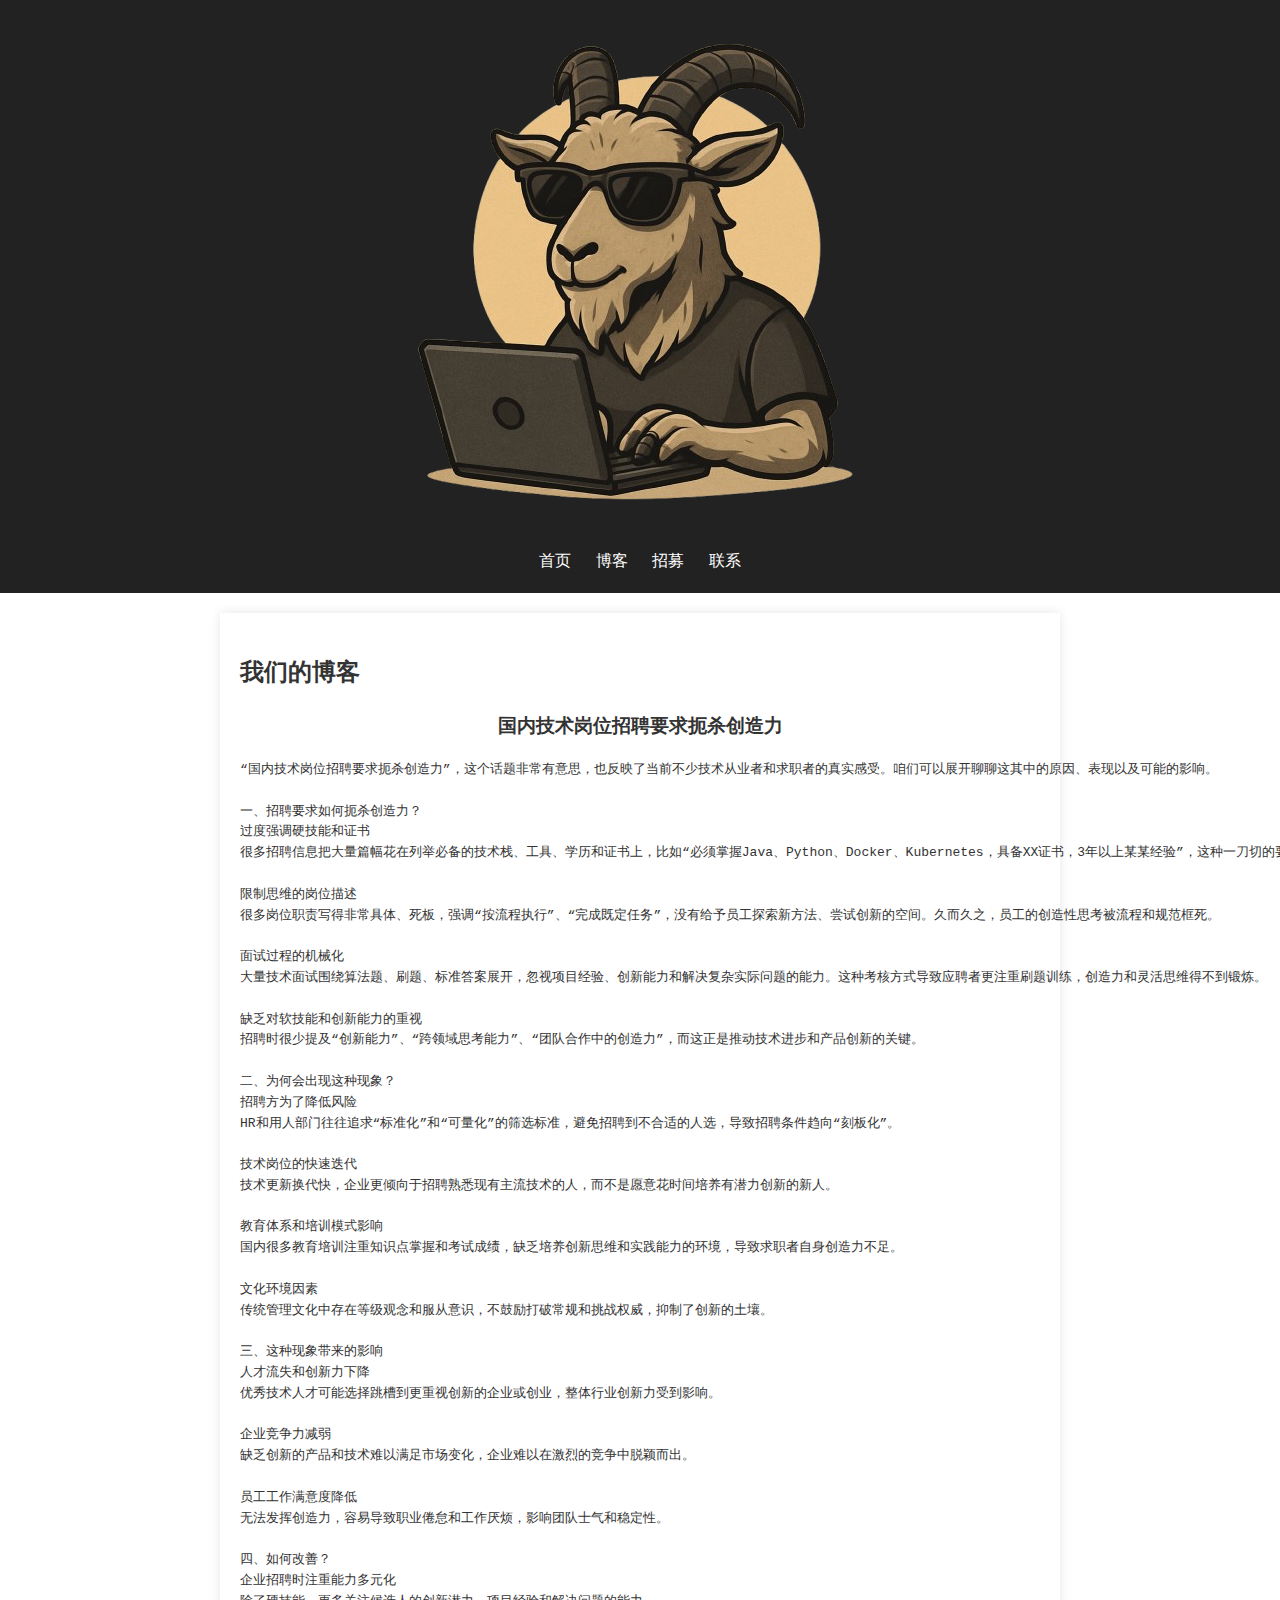
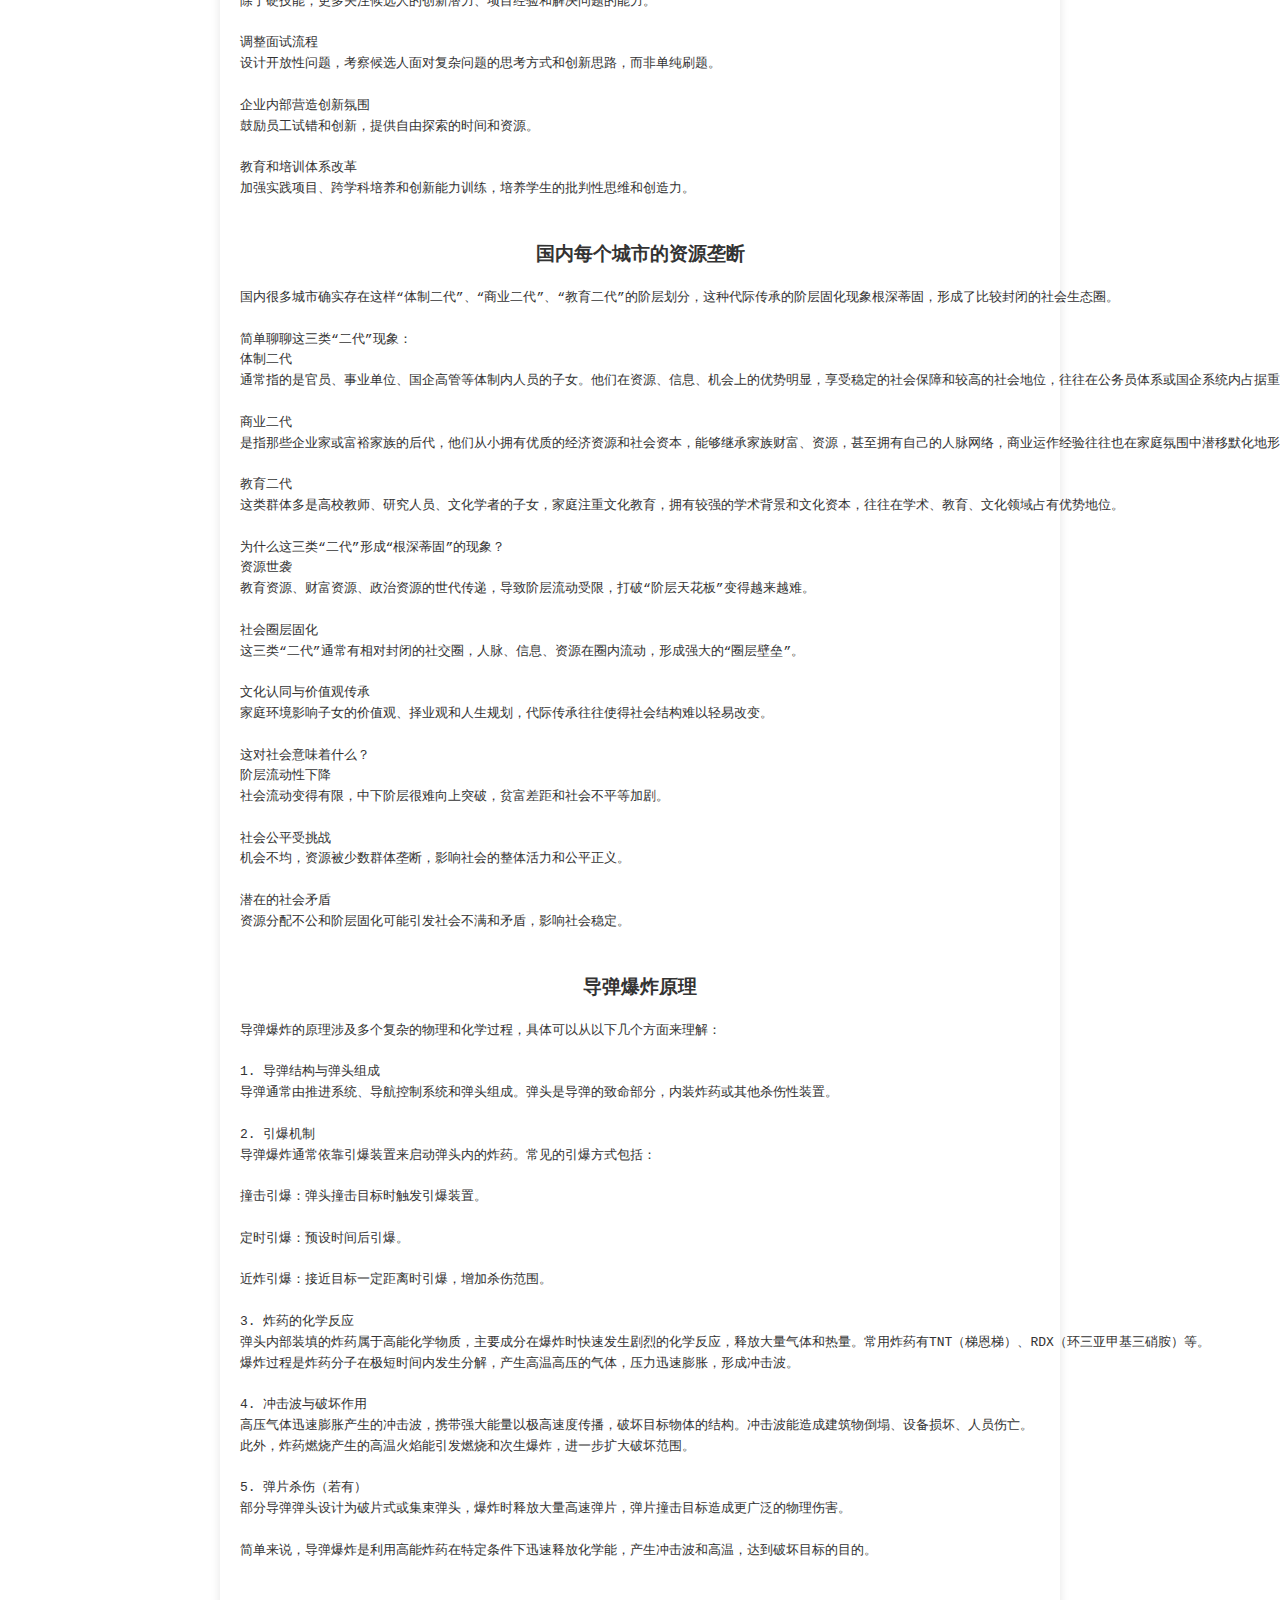
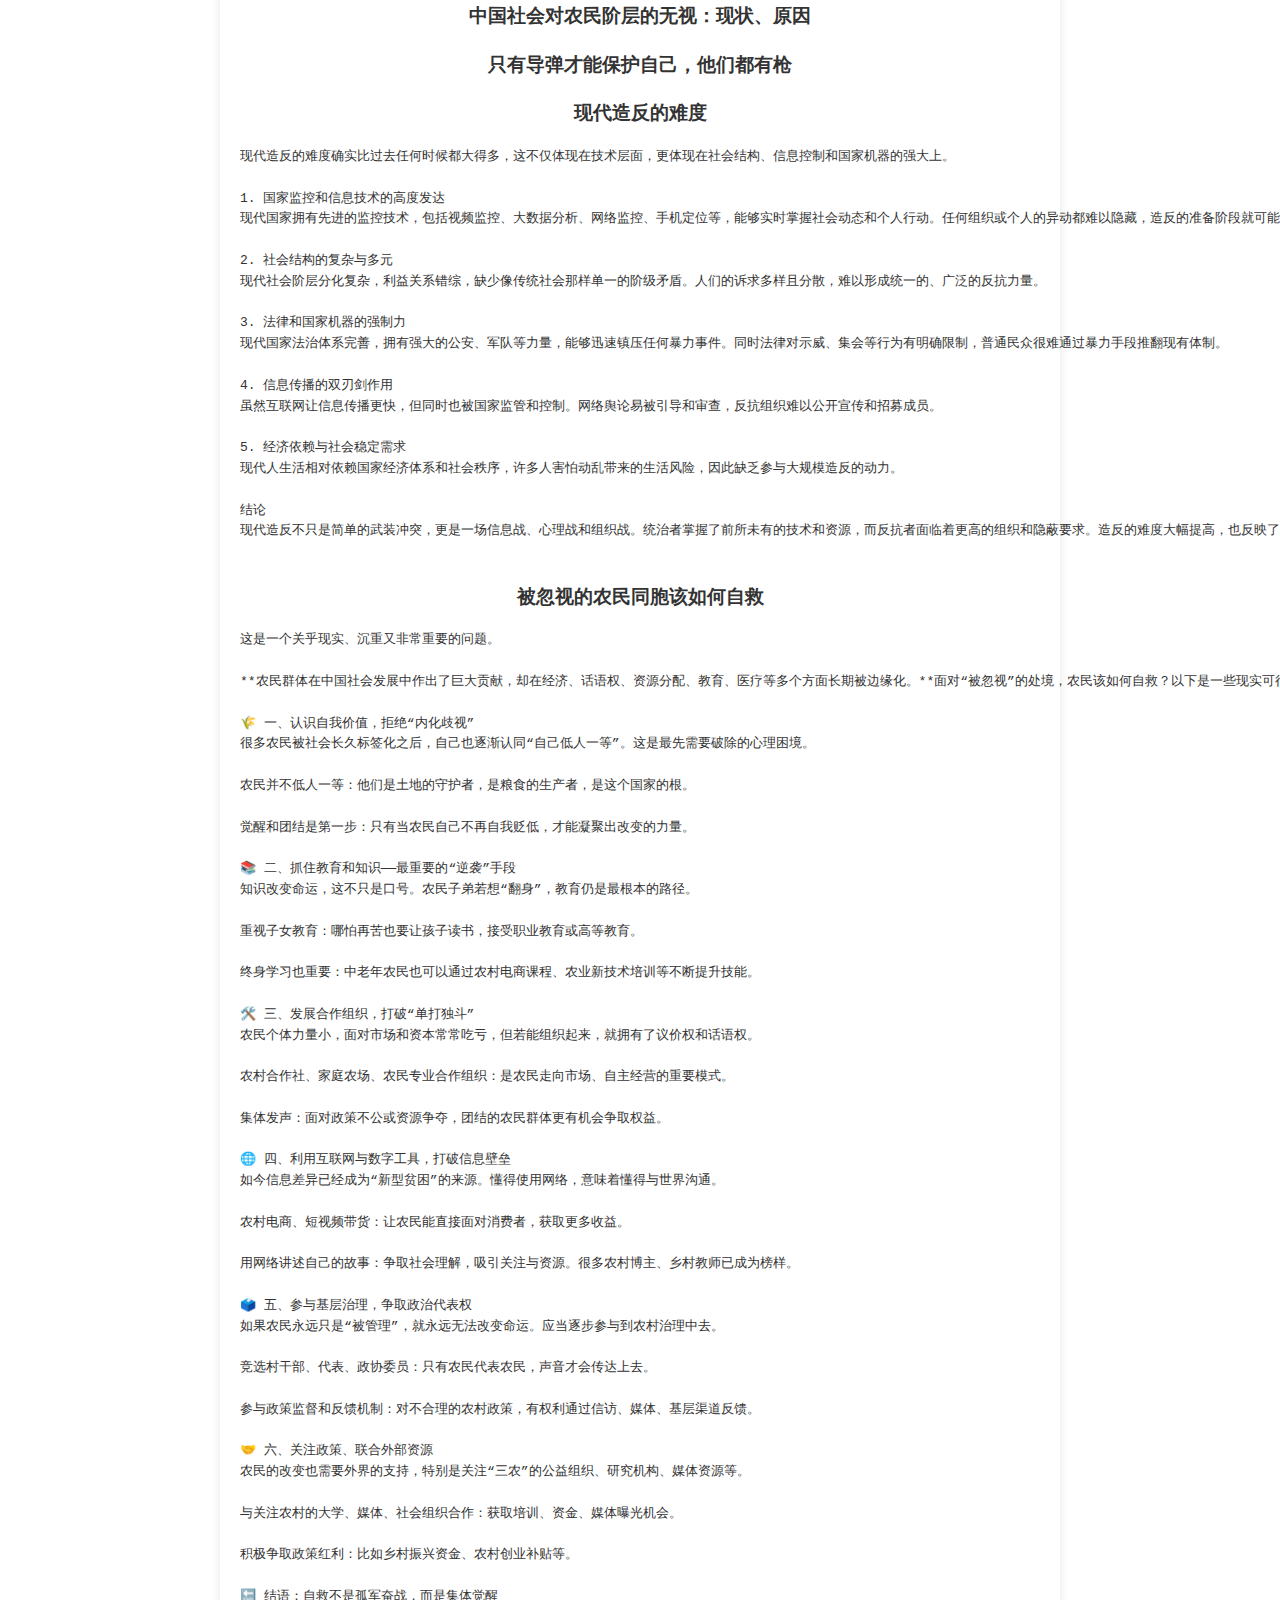
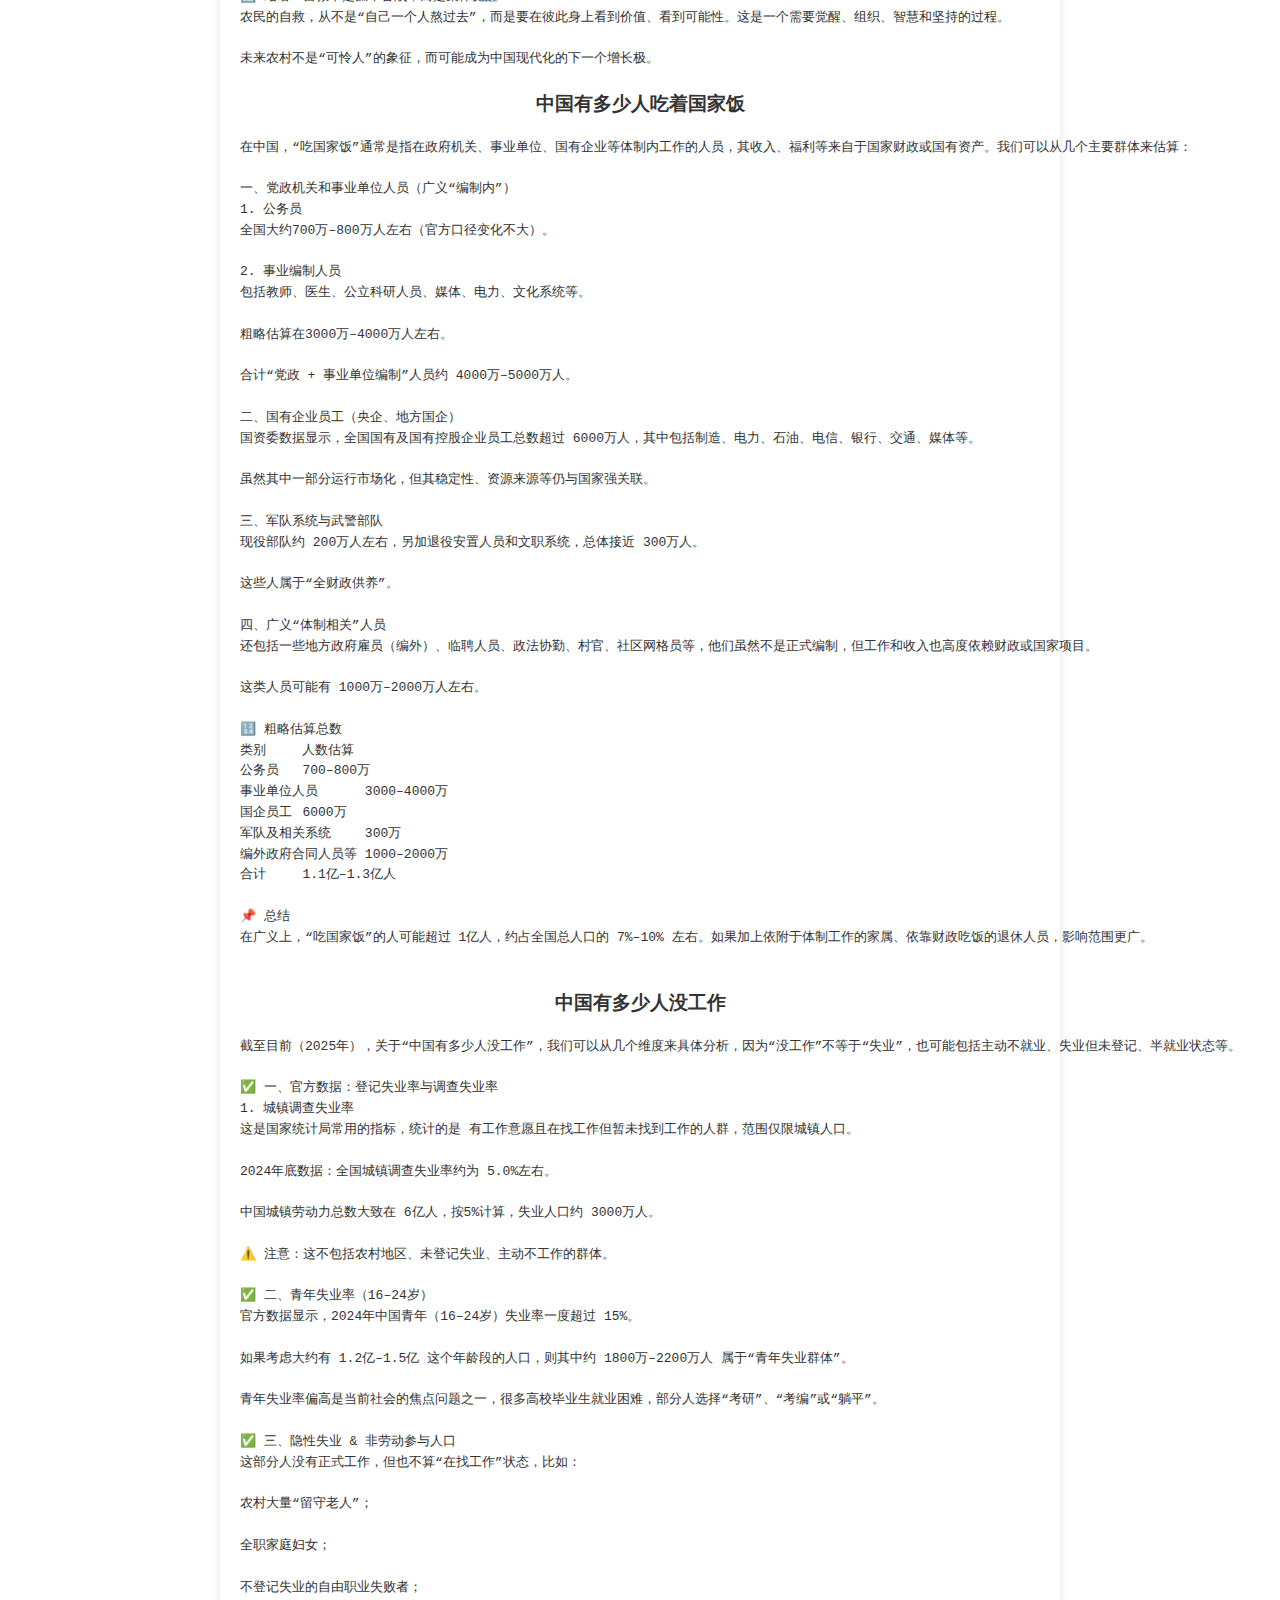
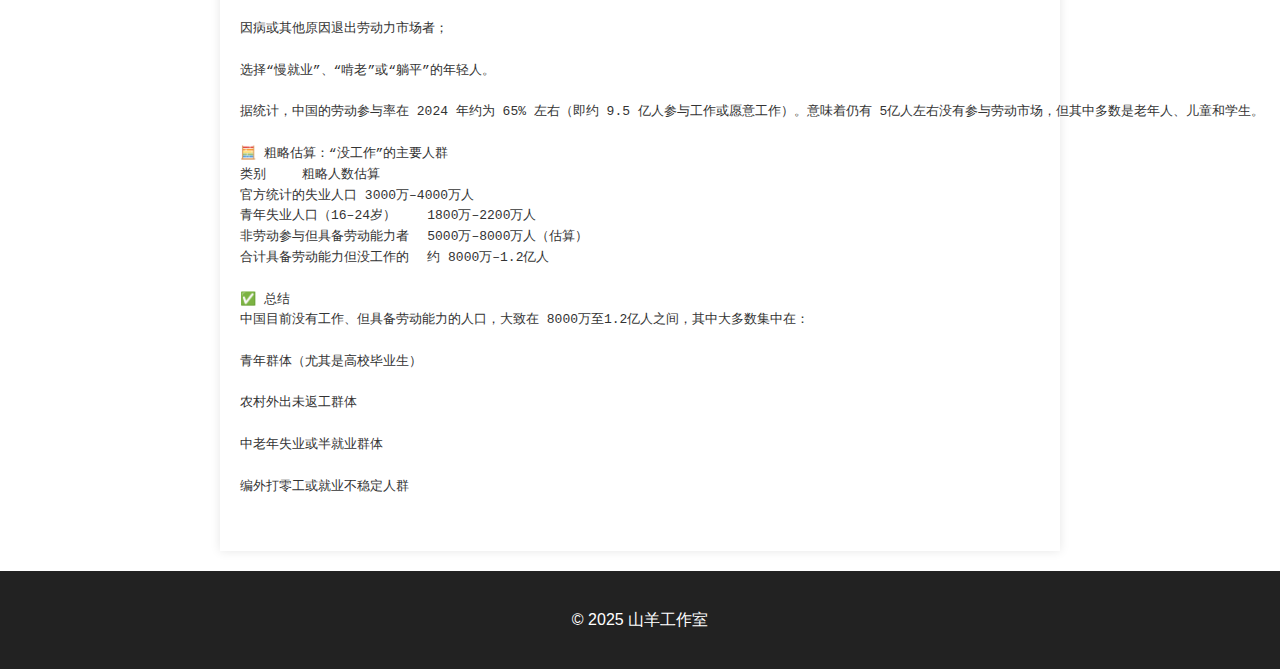
<file: blog.html>
<!DOCTYPE html>
<html lang="zh">

<head>
    <meta charset="UTF-8" />
    <meta name="viewport" content="width=device-width, initial-scale=1.0" />
    <title>博客 - 山羊工作室</title>
    <link rel="stylesheet" href="style.css">
    <link rel="icon" href="logo2.png" type="image/x-icon">
</head>

<body>
    <header>
        <div class="logo">
            <!-- <img src="https://avatars.githubusercontent.com/u/172676649?v=4"> -->
            <img src="logo2.png">
            <div>
                <h2 id="blogTitle"></h2>
                <p id="blogWord"></p>
            </div>
        </div>
        <nav>
            <a href=" index.html">首页</a>
            <a href="blog.html">博客</a>
            <a href="joinus.html">招募</a>
            <a href="contact.html">联系</a>
        </nav>
    </header>
    <main>
        <h2>我们的博客</h2>
        <section>
            <article>
                <h3 style="text-align: center;">国内技术岗位招聘要求扼杀创造力</h3>
                <pre>
“国内技术岗位招聘要求扼杀创造力”，这个话题非常有意思，也反映了当前不少技术从业者和求职者的真实感受。咱们可以展开聊聊这其中的原因、表现以及可能的影响。

一、招聘要求如何扼杀创造力？
过度强调硬技能和证书
很多招聘信息把大量篇幅花在列举必备的技术栈、工具、学历和证书上，比如“必须掌握Java、Python、Docker、Kubernetes，具备XX证书，3年以上某某经验”，这种一刀切的要求容易让求职者只为了满足清单去学习，而非真正理解和创新。

限制思维的岗位描述
很多岗位职责写得非常具体、死板，强调“按流程执行”、“完成既定任务”，没有给予员工探索新方法、尝试创新的空间。久而久之，员工的创造性思考被流程和规范框死。

面试过程的机械化
大量技术面试围绕算法题、刷题、标准答案展开，忽视项目经验、创新能力和解决复杂实际问题的能力。这种考核方式导致应聘者更注重刷题训练，创造力和灵活思维得不到锻炼。

缺乏对软技能和创新能力的重视
招聘时很少提及“创新能力”、“跨领域思考能力”、“团队合作中的创造力”，而这正是推动技术进步和产品创新的关键。

二、为何会出现这种现象？
招聘方为了降低风险
HR和用人部门往往追求“标准化”和“可量化”的筛选标准，避免招聘到不合适的人选，导致招聘条件趋向“刻板化”。

技术岗位的快速迭代
技术更新换代快，企业更倾向于招聘熟悉现有主流技术的人，而不是愿意花时间培养有潜力创新的新人。

教育体系和培训模式影响
国内很多教育培训注重知识点掌握和考试成绩，缺乏培养创新思维和实践能力的环境，导致求职者自身创造力不足。

文化环境因素
传统管理文化中存在等级观念和服从意识，不鼓励打破常规和挑战权威，抑制了创新的土壤。

三、这种现象带来的影响
人才流失和创新力下降
优秀技术人才可能选择跳槽到更重视创新的企业或创业，整体行业创新力受到影响。

企业竞争力减弱
缺乏创新的产品和技术难以满足市场变化，企业难以在激烈的竞争中脱颖而出。

员工工作满意度降低
无法发挥创造力，容易导致职业倦怠和工作厌烦，影响团队士气和稳定性。

四、如何改善？
企业招聘时注重能力多元化
除了硬技能，更多关注候选人的创新潜力、项目经验和解决问题的能力。

调整面试流程
设计开放性问题，考察候选人面对复杂问题的思考方式和创新思路，而非单纯刷题。

企业内部营造创新氛围
鼓励员工试错和创新，提供自由探索的时间和资源。

教育和培训体系改革
加强实践项目、跨学科培养和创新能力训练，培养学生的批判性思维和创造力。
                </pre>
            </article>
            <article>
                <h3 style="text-align: center;">国内每个城市的资源垄断</h3>
                <pre>
国内很多城市确实存在这样“体制二代”、“商业二代”、“教育二代”的阶层划分，这种代际传承的阶层固化现象根深蒂固，形成了比较封闭的社会生态圈。

简单聊聊这三类“二代”现象：
体制二代
通常指的是官员、事业单位、国企高管等体制内人员的子女。他们在资源、信息、机会上的优势明显，享受稳定的社会保障和较高的社会地位，往往在公务员体系或国企系统内占据重要岗位。

商业二代
是指那些企业家或富裕家族的后代，他们从小拥有优质的经济资源和社会资本，能够继承家族财富、资源，甚至拥有自己的人脉网络，商业运作经验往往也在家庭氛围中潜移默化地形成。

教育二代
这类群体多是高校教师、研究人员、文化学者的子女，家庭注重文化教育，拥有较强的学术背景和文化资本，往往在学术、教育、文化领域占有优势地位。

为什么这三类“二代”形成“根深蒂固”的现象？
资源世袭
教育资源、财富资源、政治资源的世代传递，导致阶层流动受限，打破“阶层天花板”变得越来越难。

社会圈层固化
这三类“二代”通常有相对封闭的社交圈，人脉、信息、资源在圈内流动，形成强大的“圈层壁垒”。

文化认同与价值观传承
家庭环境影响子女的价值观、择业观和人生规划，代际传承往往使得社会结构难以轻易改变。

这对社会意味着什么？
阶层流动性下降
社会流动变得有限，中下阶层很难向上突破，贫富差距和社会不平等加剧。

社会公平受挑战
机会不均，资源被少数群体垄断，影响社会的整体活力和公平正义。

潜在的社会矛盾
资源分配不公和阶层固化可能引发社会不满和矛盾，影响社会稳定。
                </pre>
            </article>

            <article>
                <h3 style="text-align: center;">导弹爆炸原理</h3>
                <pre>
导弹爆炸的原理涉及多个复杂的物理和化学过程，具体可以从以下几个方面来理解：

1. 导弹结构与弹头组成
导弹通常由推进系统、导航控制系统和弹头组成。弹头是导弹的致命部分，内装炸药或其他杀伤性装置。

2. 引爆机制
导弹爆炸通常依靠引爆装置来启动弹头内的炸药。常见的引爆方式包括：

撞击引爆：弹头撞击目标时触发引爆装置。

定时引爆：预设时间后引爆。

近炸引爆：接近目标一定距离时引爆，增加杀伤范围。

3. 炸药的化学反应
弹头内部装填的炸药属于高能化学物质，主要成分在爆炸时快速发生剧烈的化学反应，释放大量气体和热量。常用炸药有TNT（梯恩梯）、RDX（环三亚甲基三硝胺）等。
爆炸过程是炸药分子在极短时间内发生分解，产生高温高压的气体，压力迅速膨胀，形成冲击波。

4. 冲击波与破坏作用
高压气体迅速膨胀产生的冲击波，携带强大能量以极高速度传播，破坏目标物体的结构。冲击波能造成建筑物倒塌、设备损坏、人员伤亡。
此外，炸药燃烧产生的高温火焰能引发燃烧和次生爆炸，进一步扩大破坏范围。

5. 弹片杀伤（若有）
部分导弹弹头设计为破片式或集束弹头，爆炸时释放大量高速弹片，弹片撞击目标造成更广泛的物理伤害。

简单来说，导弹爆炸是利用高能炸药在特定条件下迅速释放化学能，产生冲击波和高温，达到破坏目标的目的。
                </pre>
            </article>
            <article>
                <h3 style="text-align: center;">中国社会对农民阶层的无视：现状、原因</h3>
            </article>
            <article>
                <h3 style="text-align: center;">只有导弹才能保护自己，他们都有枪</h3>
            </article>
            <article>
                <h3 style="text-align: center;">现代造反的难度</h3>
                <pre>
现代造反的难度确实比过去任何时候都大得多，这不仅体现在技术层面，更体现在社会结构、信息控制和国家机器的强大上。

1. 国家监控和信息技术的高度发达
现代国家拥有先进的监控技术，包括视频监控、大数据分析、网络监控、手机定位等，能够实时掌握社会动态和个人行动。任何组织或个人的异动都难以隐藏，造反的准备阶段就可能被发现和阻断。

2. 社会结构的复杂与多元
现代社会阶层分化复杂，利益关系错综，缺少像传统社会那样单一的阶级矛盾。人们的诉求多样且分散，难以形成统一的、广泛的反抗力量。

3. 法律和国家机器的强制力
现代国家法治体系完善，拥有强大的公安、军队等力量，能够迅速镇压任何暴力事件。同时法律对示威、集会等行为有明确限制，普通民众很难通过暴力手段推翻现有体制。

4. 信息传播的双刃剑作用
虽然互联网让信息传播更快，但同时也被国家监管和控制。网络舆论易被引导和审查，反抗组织难以公开宣传和招募成员。

5. 经济依赖与社会稳定需求
现代人生活相对依赖国家经济体系和社会秩序，许多人害怕动乱带来的生活风险，因此缺乏参与大规模造反的动力。

结论
现代造反不只是简单的武装冲突，更是一场信息战、心理战和组织战。统治者掌握了前所未有的技术和资源，而反抗者面临着更高的组织和隐蔽要求。造反的难度大幅提高，也反映了现代国家机器的强大和社会管理的复杂性。                    
                </pre>
            </article>

            <article>
                <h3 style='text-align: center;'>被忽视的农民同胞该如何自救</h3>
                <pre>
这是一个关乎现实、沉重又非常重要的问题。

**农民群体在中国社会发展中作出了巨大贡献，却在经济、话语权、资源分配、教育、医疗等多个方面长期被边缘化。**面对“被忽视”的处境，农民该如何自救？以下是一些现实可行的路径和思考，既有战略层面的建议，也有脚踏实地的行动方向：

🌾 一、认识自我价值，拒绝“内化歧视”
很多农民被社会长久标签化之后，自己也逐渐认同“自己低人一等”。这是最先需要破除的心理困境。

农民并不低人一等：他们是土地的守护者，是粮食的生产者，是这个国家的根。

觉醒和团结是第一步：只有当农民自己不再自我贬低，才能凝聚出改变的力量。

📚 二、抓住教育和知识——最重要的“逆袭”手段
知识改变命运，这不只是口号。农民子弟若想“翻身”，教育仍是最根本的路径。

重视子女教育：哪怕再苦也要让孩子读书，接受职业教育或高等教育。

终身学习也重要：中老年农民也可以通过农村电商课程、农业新技术培训等不断提升技能。

🛠️ 三、发展合作组织，打破“单打独斗”
农民个体力量小，面对市场和资本常常吃亏，但若能组织起来，就拥有了议价权和话语权。

农村合作社、家庭农场、农民专业合作组织：是农民走向市场、自主经营的重要模式。

集体发声：面对政策不公或资源争夺，团结的农民群体更有机会争取权益。

🌐 四、利用互联网与数字工具，打破信息壁垒
如今信息差异已经成为“新型贫困”的来源。懂得使用网络，意味着懂得与世界沟通。

农村电商、短视频带货：让农民能直接面对消费者，获取更多收益。

用网络讲述自己的故事：争取社会理解，吸引关注与资源。很多农村博主、乡村教师已成为榜样。

🗳️ 五、参与基层治理，争取政治代表权
如果农民永远只是“被管理”，就永远无法改变命运。应当逐步参与到农村治理中去。

竞选村干部、代表、政协委员：只有农民代表农民，声音才会传达上去。

参与政策监督和反馈机制：对不合理的农村政策，有权利通过信访、媒体、基层渠道反馈。

🤝 六、关注政策、联合外部资源
农民的改变也需要外界的支持，特别是关注“三农”的公益组织、研究机构、媒体资源等。

与关注农村的大学、媒体、社会组织合作：获取培训、资金、媒体曝光机会。

积极争取政策红利：比如乡村振兴资金、农村创业补贴等。

🔚 结语：自救不是孤军奋战，而是集体觉醒
农民的自救，从不是“自己一个人熬过去”，而是要在彼此身上看到价值、看到可能性。这是一个需要觉醒、组织、智慧和坚持的过程。

未来农村不是“可怜人”的象征，而可能成为中国现代化的下一个增长极。
</pre>
            </article>

            <article>
                <h3 style="text-align: center;">中国有多少人吃着国家饭</h3>
                <pre>
在中国，“吃国家饭”通常是指在政府机关、事业单位、国有企业等体制内工作的人员，其收入、福利等来自于国家财政或国有资产。我们可以从几个主要群体来估算：

一、党政机关和事业单位人员（广义“编制内”）
1. 公务员
全国大约700万–800万人左右（官方口径变化不大）。

2. 事业编制人员
包括教师、医生、公立科研人员、媒体、电力、文化系统等。

粗略估算在3000万–4000万人左右。

合计“党政 + 事业单位编制”人员约 4000万–5000万人。

二、国有企业员工（央企、地方国企）
国资委数据显示，全国国有及国有控股企业员工总数超过 6000万人，其中包括制造、电力、石油、电信、银行、交通、媒体等。

虽然其中一部分运行市场化，但其稳定性、资源来源等仍与国家强关联。

三、军队系统与武警部队
现役部队约 200万人左右，另加退役安置人员和文职系统，总体接近 300万人。

这些人属于“全财政供养”。

四、广义“体制相关”人员
还包括一些地方政府雇员（编外）、临聘人员、政法协勤、村官、社区网格员等，他们虽然不是正式编制，但工作和收入也高度依赖财政或国家项目。

这类人员可能有 1000万–2000万人左右。

🔢 粗略估算总数
类别	人数估算
公务员	700–800万
事业单位人员	3000–4000万
国企员工	6000万
军队及相关系统	300万
编外政府合同人员等	1000–2000万
合计	1.1亿–1.3亿人

📌 总结
在广义上，“吃国家饭”的人可能超过 1亿人，约占全国总人口的 7%–10% 左右。如果加上依附于体制工作的家属、依靠财政吃饭的退休人员，影响范围更广。
                </pre>
            </article>

            <article>
                <h3 style="text-align: center;">中国有多少人没工作</h3>
                <pre>
截至目前（2025年），关于“中国有多少人没工作”，我们可以从几个维度来具体分析，因为“没工作”不等于“失业”，也可能包括主动不就业、失业但未登记、半就业状态等。

✅ 一、官方数据：登记失业率与调查失业率
1. 城镇调查失业率
这是国家统计局常用的指标，统计的是 有工作意愿且在找工作但暂未找到工作的人群，范围仅限城镇人口。

2024年底数据：全国城镇调查失业率约为 5.0%左右。

中国城镇劳动力总数大致在 6亿人，按5%计算，失业人口约 3000万人。

⚠️ 注意：这不包括农村地区、未登记失业、主动不工作的群体。

✅ 二、青年失业率（16–24岁）
官方数据显示，2024年中国青年（16–24岁）失业率一度超过 15%。

如果考虑大约有 1.2亿–1.5亿 这个年龄段的人口，则其中约 1800万–2200万人 属于“青年失业群体”。

青年失业率偏高是当前社会的焦点问题之一，很多高校毕业生就业困难，部分人选择“考研”、“考编”或“躺平”。

✅ 三、隐性失业 & 非劳动参与人口
这部分人没有正式工作，但也不算“在找工作”状态，比如：

农村大量“留守老人”；

全职家庭妇女；

不登记失业的自由职业失败者；

因病或其他原因退出劳动力市场者；

选择“慢就业”、“啃老”或“躺平”的年轻人。

据统计，中国的劳动参与率在 2024 年约为 65% 左右（即约 9.5 亿人参与工作或愿意工作）。意味着仍有 5亿人左右没有参与劳动市场，但其中多数是老年人、儿童和学生。

🧮 粗略估算：“没工作”的主要人群
类别	粗略人数估算
官方统计的失业人口	3000万–4000万人
青年失业人口（16–24岁）	1800万–2200万人
非劳动参与但具备劳动能力者	5000万–8000万人（估算）
合计具备劳动能力但没工作的	约 8000万–1.2亿人

✅ 总结
中国目前没有工作、但具备劳动能力的人口，大致在 8000万至1.2亿人之间，其中大多数集中在：

青年群体（尤其是高校毕业生）

农村外出未返工群体

中老年失业或半就业群体

编外打零工或就业不稳定人群                    
                </pre>
            </article>
        </section>
    </main>
    <footer>
        <p>&copy; 2025 山羊工作室</p>
    </footer>
</body>

</html>
</file>
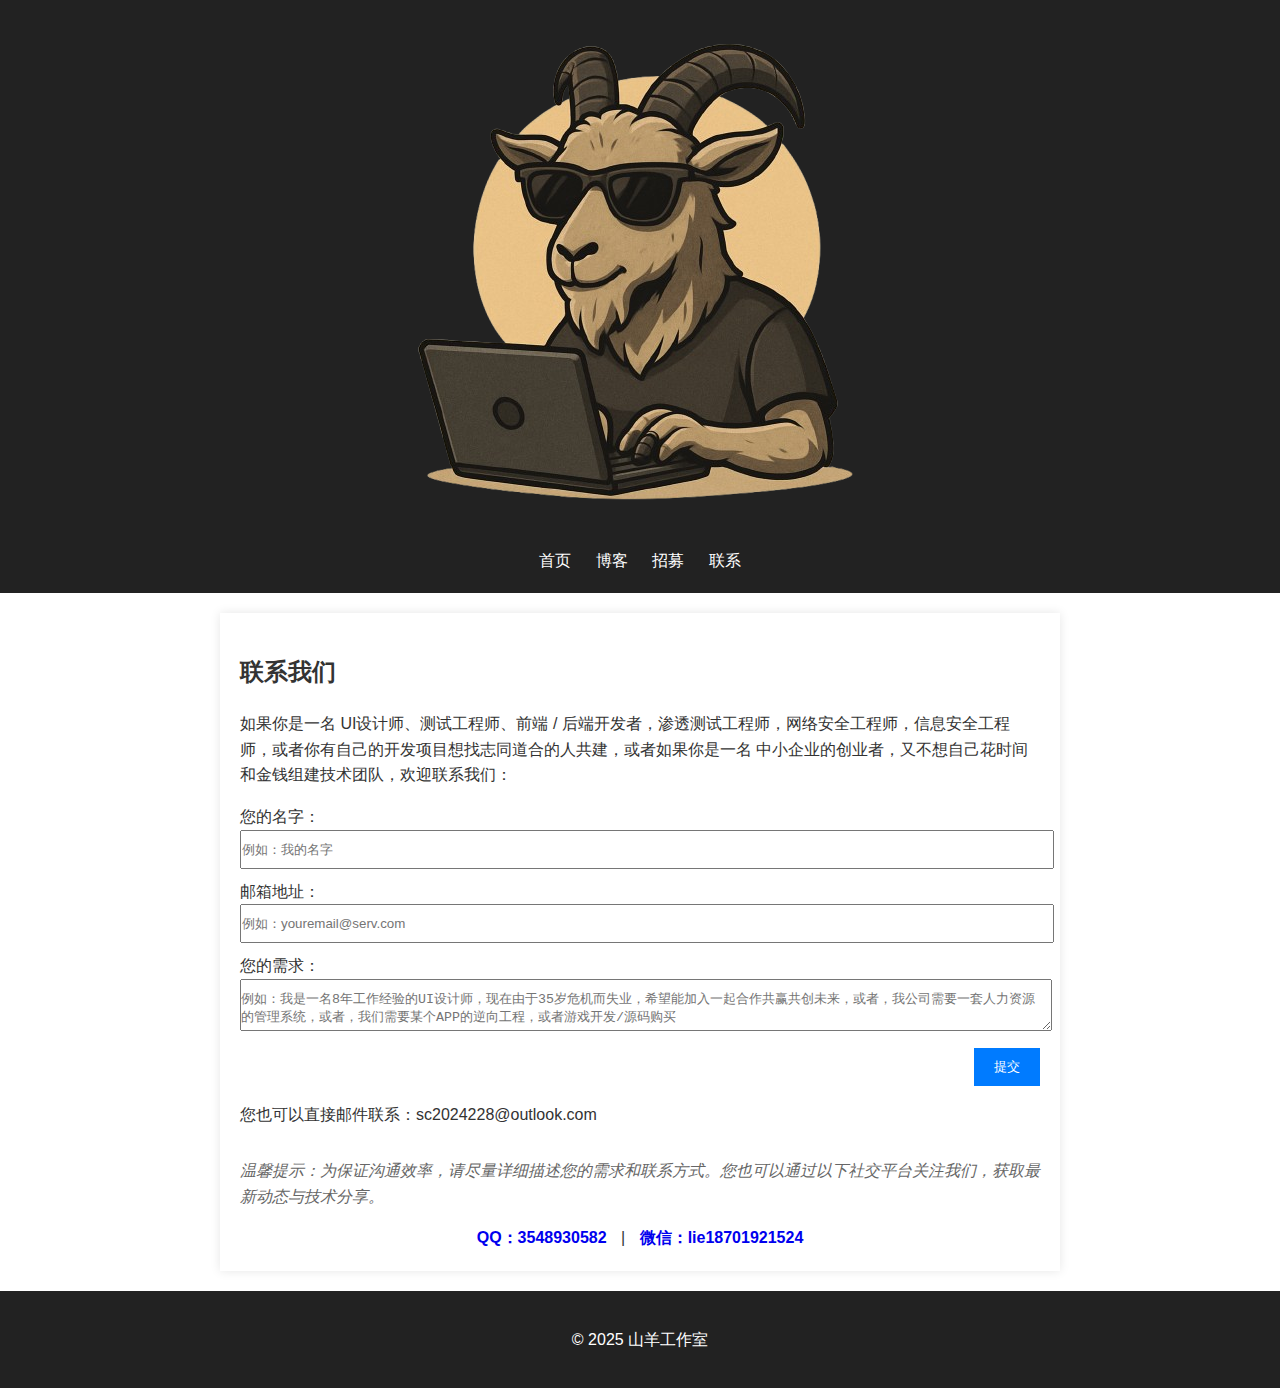
<file: contact.html>
<!DOCTYPE html>
<html lang="zh">

<head>
  <meta charset="UTF-8" />
  <meta name="viewport" content="width=device-width, initial-scale=1.0" />
  <title>联系 - 山羊工作室</title>
  <link rel="stylesheet" href="style.css">
</head>

<body>
  <header>
    <div class="logo">
      <!-- <img src="https://avatars.githubusercontent.com/u/172676649?v=4"> -->
      <img src="logo2.png">
      <div>
        <h2 id="blogTitle"></h2>
        <p id="blogWord"></p>
      </div>
    </div>
    <nav>
      <a href=" index.html">首页</a>
      <a href="blog.html">博客</a>
      <a href="joinus.html">招募</a>
      <a href="contact.html">联系</a>
    </nav>
  </header>
  <main>
    <h2>联系我们</h2>
    <p>如果你是一名 UI设计师、测试工程师、前端 / 后端开发者，渗透测试工程师，网络安全工程师，信息安全工程师，或者你有自己的开发项目想找志同道合的人共建，或者如果你是一名
      中小企业的创业者，又不想自己花时间和金钱组建技术团队，欢迎联系我们：</p>

    <form>
      <label>您的名字：</label><input type="text" id="name" required placeholder="例如：我的名字">
      <label>邮箱地址：</label><input type="email" id="email" required placeholder="例如：youremail@serv.com">
      <label>您的需求：</label><textarea id="message" required
        placeholder="例如：我是一名8年工作经验的UI设计师，现在由于35岁危机而失业，希望能加入一起合作共赢共创未来，或者，我公司需要一套人力资源的管理系统，或者，我们需要某个APP的逆向工程，或者游戏开发/源码购买"></textarea>
      <div style="text-align: right;"><button type="submit">提交</button></div>
    </form>
    <p>您也可以直接邮件联系：sc2024228@outlook.com</p>

    <p style="margin-top: 30px; font-style: italic; color: #666;">
      温馨提示：为保证沟通效率，请尽量详细描述您的需求和联系方式。您也可以通过以下社交平台关注我们，获取最新动态与技术分享。
    </p>
    <div style="text-align: center; margin-top: 15px;">
      <a href="#" style="margin: 0 10px;  text-decoration: none; font-weight: bold;">QQ：3548930582</a> |
      <a href="#" style="margin: 0 10px;  text-decoration: none; font-weight: bold;">微信：lie18701921524</a>
    </div>

  </main>
  <footer>
    <p>&copy; 2025 山羊工作室</p>
  </footer>
</body>

<script>
  document.querySelector('form').onsubmit = function (e) {
    e.preventDefault();
    let name = encodeURIComponent(document.getElementById('name').value);
    let email = encodeURIComponent(document.getElementById('email').value);
    let message = encodeURIComponent(document.getElementById('message').value);

    let subject = '客户留言 - 山羊工作室';
    let body = `姓名：${name}%0D%0A邮箱：${email}%0D%0A内容：${message}`;
    let href = `mailto:sc2024228@outlook.com?subject=${subject}&body=${body}`;
    location.href = href;
  }
</script>

</html>
</file>
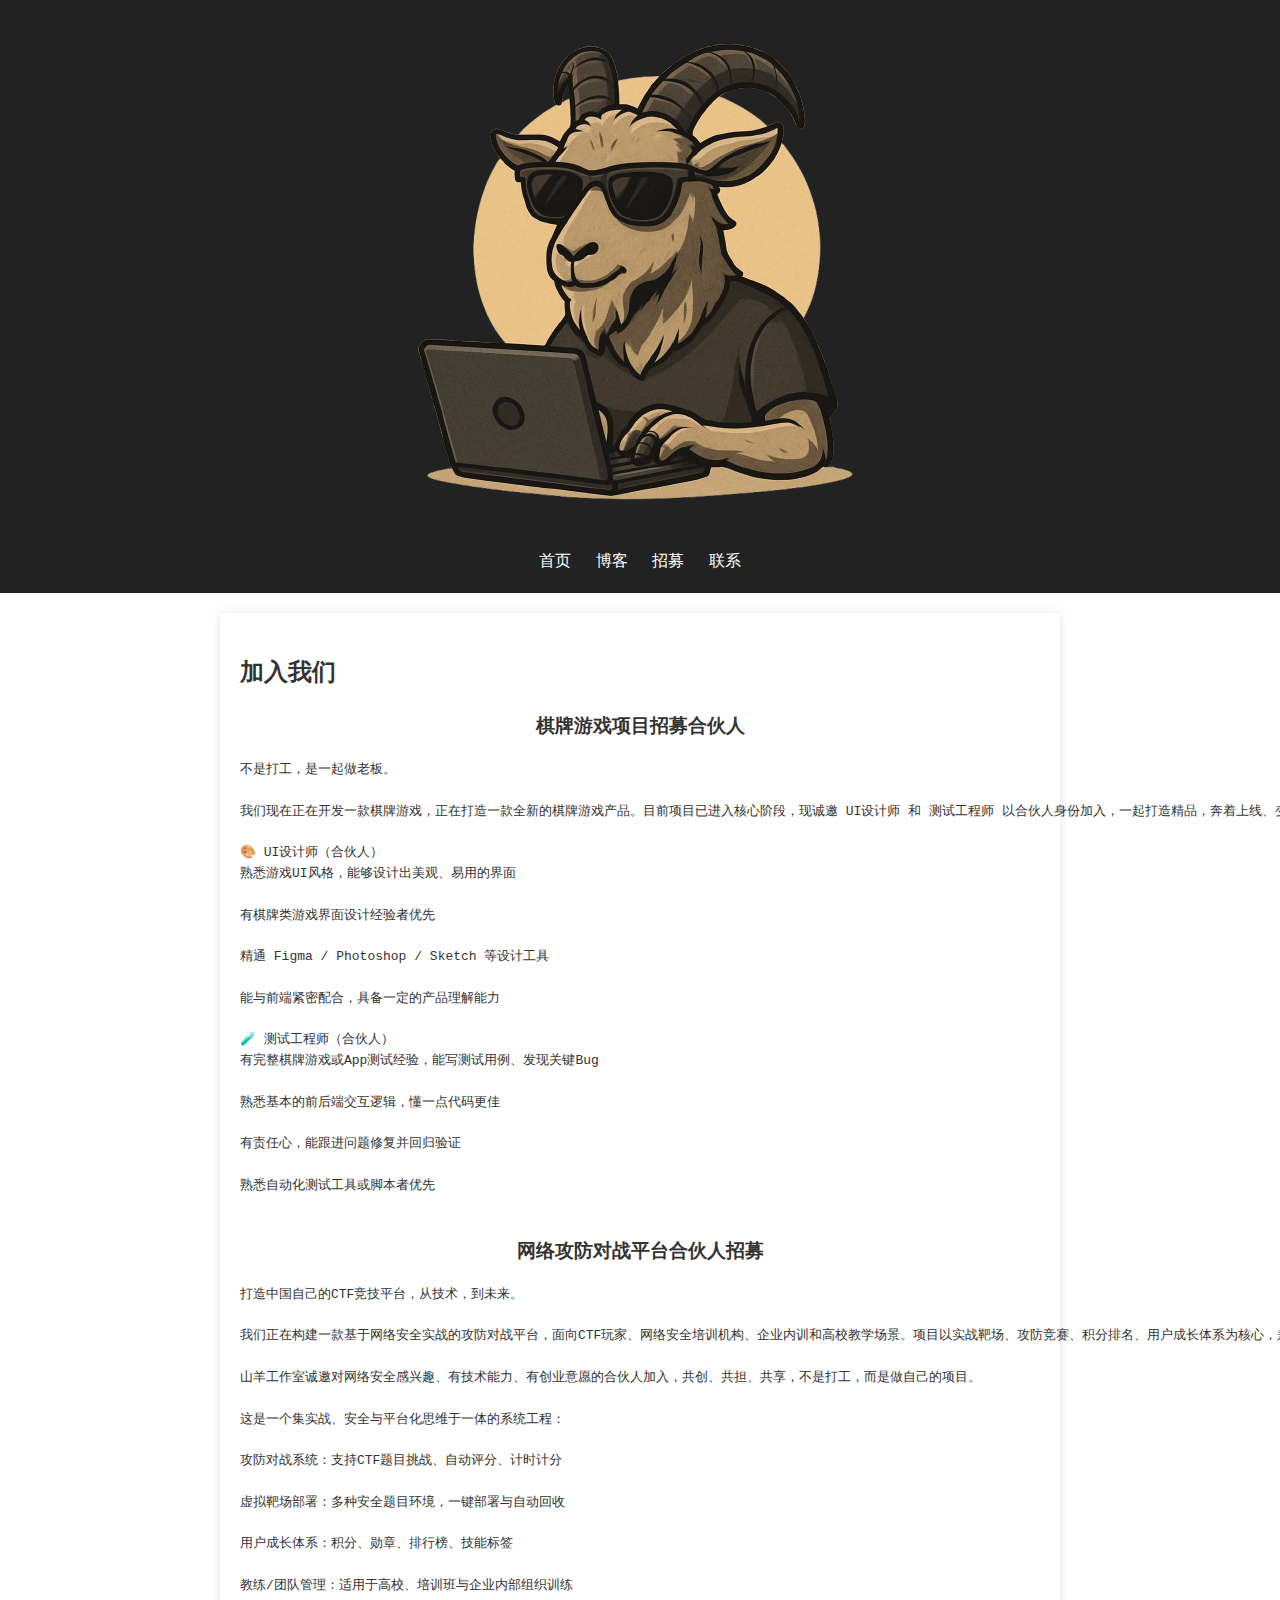
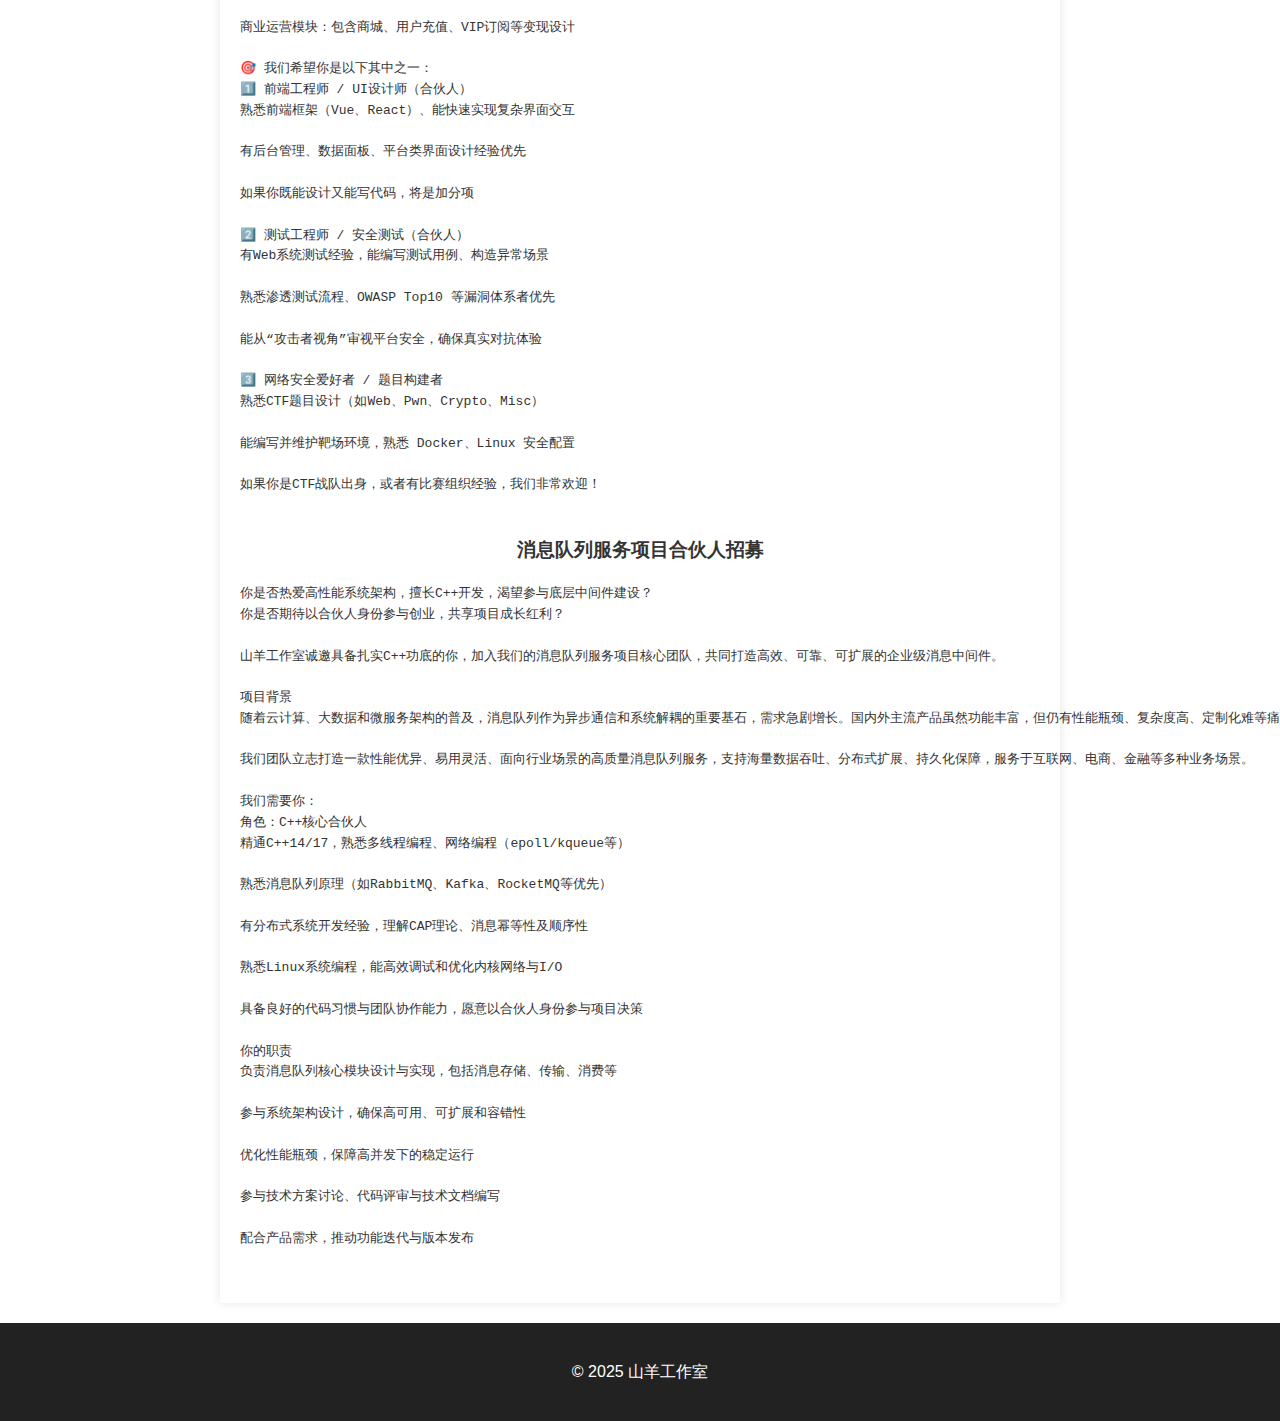
<file: joinus.html>
<!DOCTYPE html>
<html lang="zh">

<head>
    <meta charset="UTF-8" />
    <meta name="viewport" content="width=device-width, initial-scale=1.0" />
    <title>招募 - 山羊工作室</title>
    <link rel="stylesheet" href="style.css">
    <link rel="icon" href="logo2.png" type="image/x-icon">
</head>

<body>
    <header>
        <div class="logo">
            <!-- <img src="https://avatars.githubusercontent.com/u/172676649?v=4"> -->
            <img src="logo2.png">
            <div>
                <h2 id="blogTitle"></h2>
                <p id="blogWord"></p>
            </div>
        </div>
        <nav>
            <a href=" index.html">首页</a>
            <a href="blog.html">博客</a>
            <a href="joinus.html">招募</a>
            <a href="contact.html">联系</a>
        </nav>
    </header>
    <main>
        <h2>加入我们</h2>
        <section>
            <article>
                <h3 style="text-align: center;">棋牌游戏项目招募合伙人</h3>
                <pre>
不是打工，是一起做老板。

我们现在正在开发一款棋牌游戏，正在打造一款全新的棋牌游戏产品。目前项目已进入核心阶段，现诚邀 UI设计师 和 测试工程师 以合伙人身份加入，一起打造精品，奔着上线、变现、分红的目标而来。

🎨 UI设计师（合伙人）
熟悉游戏UI风格，能够设计出美观、易用的界面

有棋牌类游戏界面设计经验者优先

精通 Figma / Photoshop / Sketch 等设计工具

能与前端紧密配合，具备一定的产品理解能力

🧪 测试工程师（合伙人）
有完整棋牌游戏或App测试经验，能写测试用例、发现关键Bug

熟悉基本的前后端交互逻辑，懂一点代码更佳

有责任心，能跟进问题修复并回归验证

熟悉自动化测试工具或脚本者优先
                </pre>
            </article>
            <article>
                <h3 style="text-align: center;">网络攻防对战平台合伙人招募</h3>
                <pre>
打造中国自己的CTF竞技平台，从技术，到未来。

我们正在构建一款基于网络安全实战的攻防对战平台，面向CTF玩家、网络安全培训机构、企业内训和高校教学场景。项目以实战靶场、攻防竞赛、积分排名、用户成长体系为核心，兼具平台化运营与技术挑战。目前已完成前期规划与原型设计，正在组建核心开发团队。

山羊工作室诚邀对网络安全感兴趣、有技术能力、有创业意愿的合伙人加入，共创、共担、共享，不是打工，而是做自己的项目。

这是一个集实战、安全与平台化思维于一体的系统工程：

攻防对战系统：支持CTF题目挑战、自动评分、计时计分

虚拟靶场部署：多种安全题目环境，一键部署与自动回收

用户成长体系：积分、勋章、排行榜、技能标签

教练/团队管理：适用于高校、培训班与企业内部组织训练

商业运营模块：包含商城、用户充值、VIP订阅等变现设计

🎯 我们希望你是以下其中之一：
1️⃣ 前端工程师 / UI设计师（合伙人）
熟悉前端框架（Vue、React）、能快速实现复杂界面交互

有后台管理、数据面板、平台类界面设计经验优先

如果你既能设计又能写代码，将是加分项

2️⃣ 测试工程师 / 安全测试（合伙人）
有Web系统测试经验，能编写测试用例、构造异常场景

熟悉渗透测试流程、OWASP Top10 等漏洞体系者优先

能从“攻击者视角”审视平台安全，确保真实对抗体验

3️⃣ 网络安全爱好者 / 题目构建者
熟悉CTF题目设计（如Web、Pwn、Crypto、Misc）

能编写并维护靶场环境，熟悉 Docker、Linux 安全配置

如果你是CTF战队出身，或者有比赛组织经验，我们非常欢迎！             
                </pre>
            </article>

            <article>
                <h3 style="text-align: center;">消息队列服务项目合伙人招募</h3>
                <pre>
你是否热爱高性能系统架构，擅长C++开发，渴望参与底层中间件建设？
你是否期待以合伙人身份参与创业，共享项目成长红利？

山羊工作室诚邀具备扎实C++功底的你，加入我们的消息队列服务项目核心团队，共同打造高效、可靠、可扩展的企业级消息中间件。

项目背景
随着云计算、大数据和微服务架构的普及，消息队列作为异步通信和系统解耦的重要基石，需求急剧增长。国内外主流产品虽然功能丰富，但仍有性能瓶颈、复杂度高、定制化难等痛点。

我们团队立志打造一款性能优异、易用灵活、面向行业场景的高质量消息队列服务，支持海量数据吞吐、分布式扩展、持久化保障，服务于互联网、电商、金融等多种业务场景。

我们需要你：
角色：C++核心合伙人
精通C++14/17，熟悉多线程编程、网络编程（epoll/kqueue等）

熟悉消息队列原理（如RabbitMQ、Kafka、RocketMQ等优先）

有分布式系统开发经验，理解CAP理论、消息幂等性及顺序性

熟悉Linux系统编程，能高效调试和优化内核网络与I/O

具备良好的代码习惯与团队协作能力，愿意以合伙人身份参与项目决策

你的职责
负责消息队列核心模块设计与实现，包括消息存储、传输、消费等

参与系统架构设计，确保高可用、可扩展和容错性

优化性能瓶颈，保障高并发下的稳定运行

参与技术方案讨论、代码评审与技术文档编写

配合产品需求，推动功能迭代与版本发布
                </pre>
            </article>
        </section>
    </main>
    <footer>
        <p>&copy; 2025 山羊工作室</p>
    </footer>
</body>

</html>
</file>
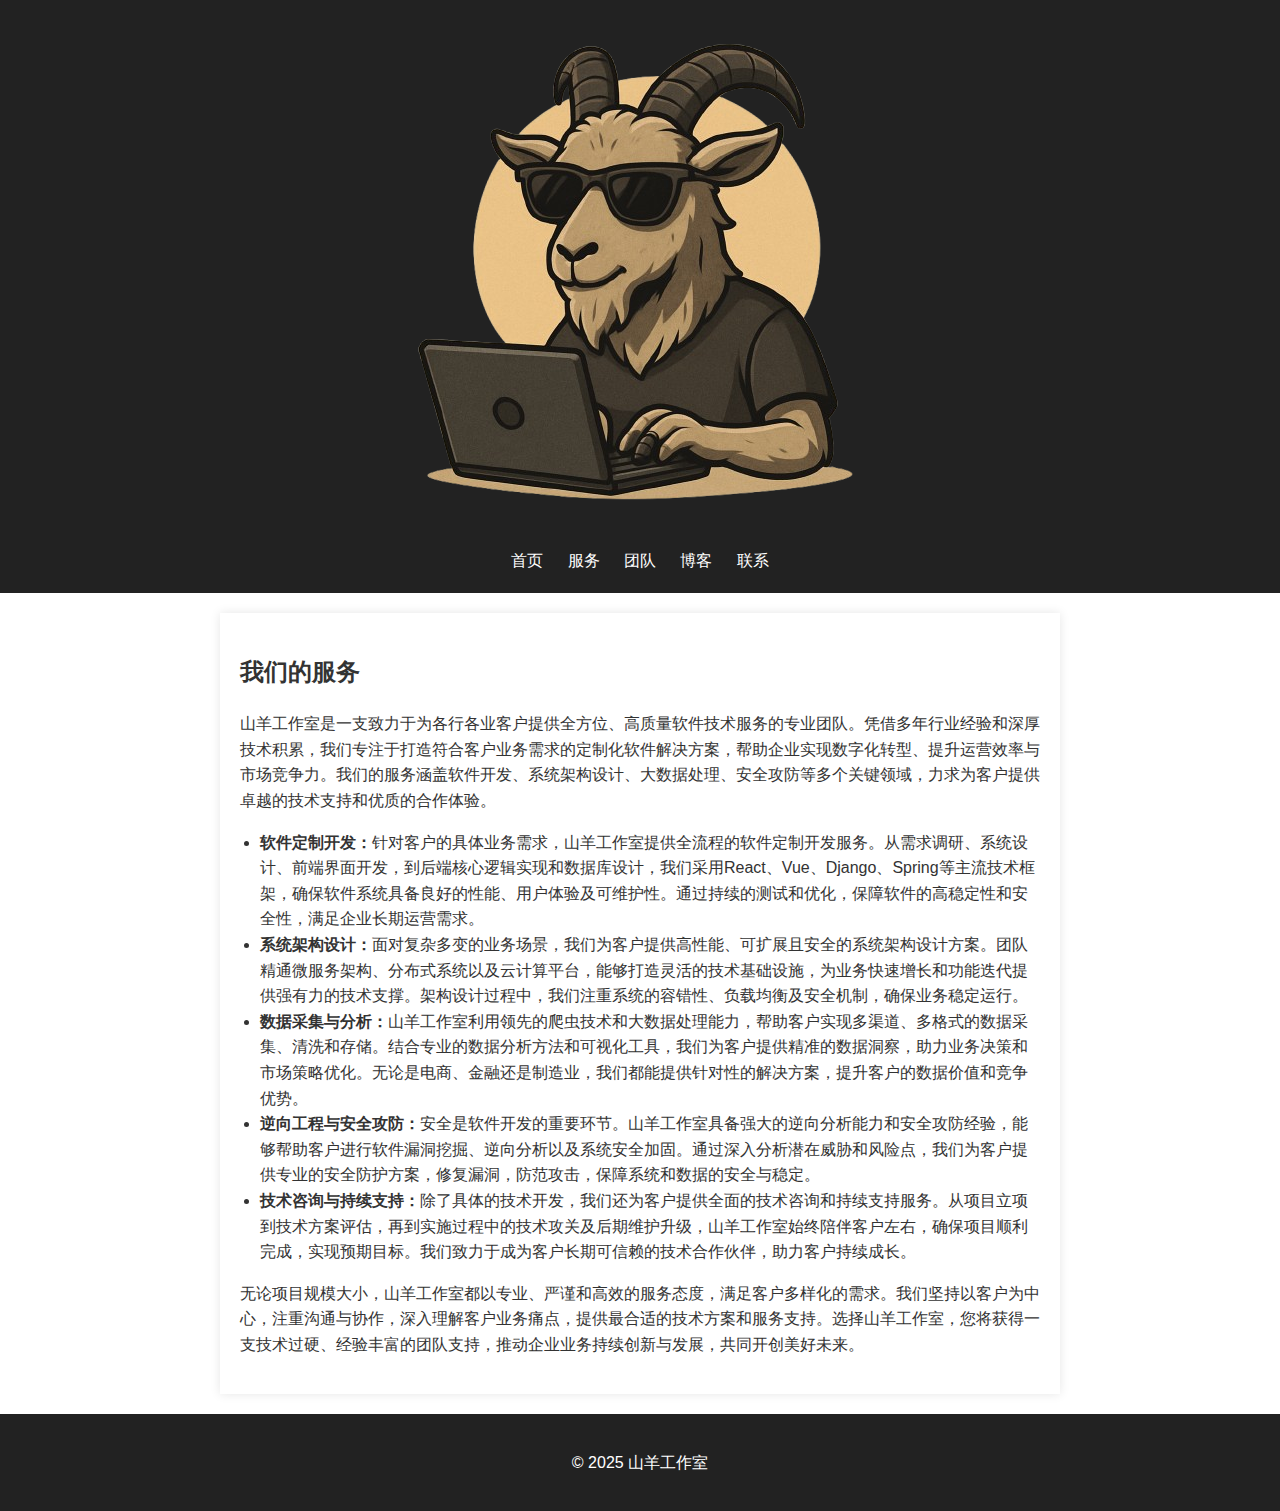
<file: services.html>
<!DOCTYPE html>
<html lang="zh">

<head>
  <meta charset="UTF-8" />
  <meta name="viewport" content="width=device-width, initial-scale=1.0" />
  <title>服务 - 山羊工作室</title>
  <link rel="stylesheet" href="style.css">
  <link rel="icon" href="logo2.png" type="image/x-icon">
</head>

<body>
  <header>
    <div class="logo">
      <!-- <img src="https://avatars.githubusercontent.com/u/172676649?v=4"> -->
      <img src="logo2.png">
      <div>
        <h2 id="blogTitle"></h2>
        <p id="blogWord"></p>
      </div>
    </div>
    <nav>
      <a href=" index.html">首页</a>
      <a href="services.html">服务</a>
      <a href="team.html">团队</a>
      <a href="blog.html">博客</a>
      <a href="contact.html">联系</a>
    </nav>
  </header>
  <main>
    <h2>我们的服务</h2>
    <p>
      山羊工作室是一支致力于为各行各业客户提供全方位、高质量软件技术服务的专业团队。凭借多年行业经验和深厚技术积累，我们专注于打造符合客户业务需求的定制化软件解决方案，帮助企业实现数字化转型、提升运营效率与市场竞争力。我们的服务涵盖软件开发、系统架构设计、大数据处理、安全攻防等多个关键领域，力求为客户提供卓越的技术支持和优质的合作体验。
    </p>
    <ul style="list-style-type: disc; padding-left: 20px;">
      <li>
        <strong>软件定制开发：</strong>针对客户的具体业务需求，山羊工作室提供全流程的软件定制开发服务。从需求调研、系统设计、前端界面开发，到后端核心逻辑实现和数据库设计，我们采用React、Vue、Django、Spring等主流技术框架，确保软件系统具备良好的性能、用户体验及可维护性。通过持续的测试和优化，保障软件的高稳定性和安全性，满足企业长期运营需求。
      </li>
      <li>
        <strong>系统架构设计：</strong>面对复杂多变的业务场景，我们为客户提供高性能、可扩展且安全的系统架构设计方案。团队精通微服务架构、分布式系统以及云计算平台，能够打造灵活的技术基础设施，为业务快速增长和功能迭代提供强有力的技术支撑。架构设计过程中，我们注重系统的容错性、负载均衡及安全机制，确保业务稳定运行。
      </li>
      <li>
        <strong>数据采集与分析：</strong>山羊工作室利用领先的爬虫技术和大数据处理能力，帮助客户实现多渠道、多格式的数据采集、清洗和存储。结合专业的数据分析方法和可视化工具，我们为客户提供精准的数据洞察，助力业务决策和市场策略优化。无论是电商、金融还是制造业，我们都能提供针对性的解决方案，提升客户的数据价值和竞争优势。
      </li>
      <li>
        <strong>逆向工程与安全攻防：</strong>安全是软件开发的重要环节。山羊工作室具备强大的逆向分析能力和安全攻防经验，能够帮助客户进行软件漏洞挖掘、逆向分析以及系统安全加固。通过深入分析潜在威胁和风险点，我们为客户提供专业的安全防护方案，修复漏洞，防范攻击，保障系统和数据的安全与稳定。
      </li>
      <li>
        <strong>技术咨询与持续支持：</strong>除了具体的技术开发，我们还为客户提供全面的技术咨询和持续支持服务。从项目立项到技术方案评估，再到实施过程中的技术攻关及后期维护升级，山羊工作室始终陪伴客户左右，确保项目顺利完成，实现预期目标。我们致力于成为客户长期可信赖的技术合作伙伴，助力客户持续成长。
      </li>
    </ul>
    <p>
      无论项目规模大小，山羊工作室都以专业、严谨和高效的服务态度，满足客户多样化的需求。我们坚持以客户为中心，注重沟通与协作，深入理解客户业务痛点，提供最合适的技术方案和服务支持。选择山羊工作室，您将获得一支技术过硬、经验丰富的团队支持，推动企业业务持续创新与发展，共同开创美好未来。
    </p>
  </main>
  <footer>
    <p>&copy; 2025 山羊工作室</p>
  </footer>
</body>

</html>
</file>
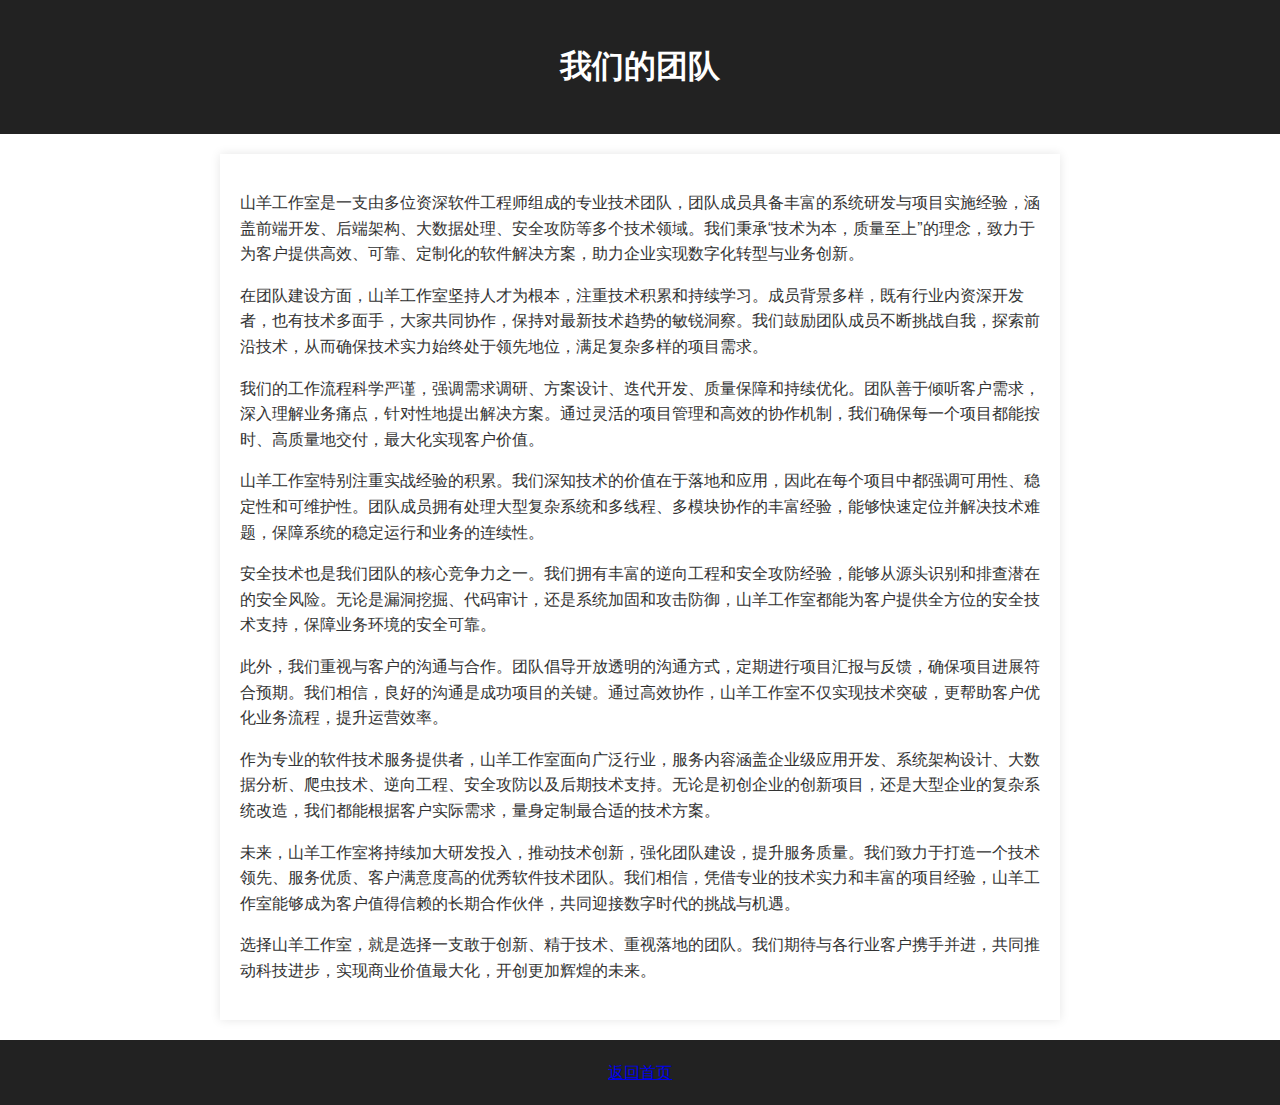
<file: team.html>
<!DOCTYPE html>
<html lang="zh">

<head>
  <meta charset="UTF-8" />
  <meta name="viewport" content="width=device-width, initial-scale=1.0" />
  <title>团队 - 山羊工作室</title>
  <link rel="stylesheet" href="style.css">
</head>

<body>
  <header>
    <h1>我们的团队</h1>
  </header>
  <main>
    <p>
      山羊工作室是一支由多位资深软件工程师组成的专业技术团队，团队成员具备丰富的系统研发与项目实施经验，涵盖前端开发、后端架构、大数据处理、安全攻防等多个技术领域。我们秉承“技术为本，质量至上”的理念，致力于为客户提供高效、可靠、定制化的软件解决方案，助力企业实现数字化转型与业务创新。
    </p>
    <p>
      在团队建设方面，山羊工作室坚持人才为根本，注重技术积累和持续学习。成员背景多样，既有行业内资深开发者，也有技术多面手，大家共同协作，保持对最新技术趋势的敏锐洞察。我们鼓励团队成员不断挑战自我，探索前沿技术，从而确保技术实力始终处于领先地位，满足复杂多样的项目需求。
    </p>
    <p>
      我们的工作流程科学严谨，强调需求调研、方案设计、迭代开发、质量保障和持续优化。团队善于倾听客户需求，深入理解业务痛点，针对性地提出解决方案。通过灵活的项目管理和高效的协作机制，我们确保每一个项目都能按时、高质量地交付，最大化实现客户价值。
    </p>
    <p>
      山羊工作室特别注重实战经验的积累。我们深知技术的价值在于落地和应用，因此在每个项目中都强调可用性、稳定性和可维护性。团队成员拥有处理大型复杂系统和多线程、多模块协作的丰富经验，能够快速定位并解决技术难题，保障系统的稳定运行和业务的连续性。
    </p>
    <p>
      安全技术也是我们团队的核心竞争力之一。我们拥有丰富的逆向工程和安全攻防经验，能够从源头识别和排查潜在的安全风险。无论是漏洞挖掘、代码审计，还是系统加固和攻击防御，山羊工作室都能为客户提供全方位的安全技术支持，保障业务环境的安全可靠。
    </p>
    <p>此外，我们重视与客户的沟通与合作。团队倡导开放透明的沟通方式，定期进行项目汇报与反馈，确保项目进展符合预期。我们相信，良好的沟通是成功项目的关键。通过高效协作，山羊工作室不仅实现技术突破，更帮助客户优化业务流程，提升运营效率。
    </p>
    <p>
      作为专业的软件技术服务提供者，山羊工作室面向广泛行业，服务内容涵盖企业级应用开发、系统架构设计、大数据分析、爬虫技术、逆向工程、安全攻防以及后期技术支持。无论是初创企业的创新项目，还是大型企业的复杂系统改造，我们都能根据客户实际需求，量身定制最合适的技术方案。
    </p>
    <p>
      未来，山羊工作室将持续加大研发投入，推动技术创新，强化团队建设，提升服务质量。我们致力于打造一个技术领先、服务优质、客户满意度高的优秀软件技术团队。我们相信，凭借专业的技术实力和丰富的项目经验，山羊工作室能够成为客户值得信赖的长期合作伙伴，共同迎接数字时代的挑战与机遇。
    </p>
    <p>选择山羊工作室，就是选择一支敢于创新、精于技术、重视落地的团队。我们期待与各行业客户携手并进，共同推动科技进步，实现商业价值最大化，开创更加辉煌的未来。</p>
  </main>
  <footer><a href="index.html">返回首页</a></footer>
</body>

</html>
</file>
<file: style.css>
body {
    font-family: Arial, sans-serif;
    margin: 0;
    padding: 0;
    line-height: 1.6;
    background-image: url('https://images.unsplash.com/photo-1506744038136-46273834b3fb?auto=format&fit=crop&w=1350&q=80') no-repeat center center/cover;
    color: #333;
}

header,
footer {
    background: #222;
    color: white;
    padding: 20px;
    text-align: center;
}

nav a {
    margin: 0 10px;
    color: white;
    text-decoration: none;
}

main {
    padding: 20px;
    background: white;
    max-width: 800px;
    margin: 20px auto;
    box-shadow: 0 0 10px rgba(0, 0, 0, 0.1);
}

form {
    box-sizing: border-box;
}

form input,
form textarea {
    width: 100%;
    padding: 10px 10px 10px 0px;
    margin-bottom: 10px;
    resize: vertical;
}

form button {
    background: #007BFF;
    color: white;
    padding: 10px 20px;
    border: none;
    cursor: pointer;
}

form button:hover {
    background: #0056b3;
}
</file>
